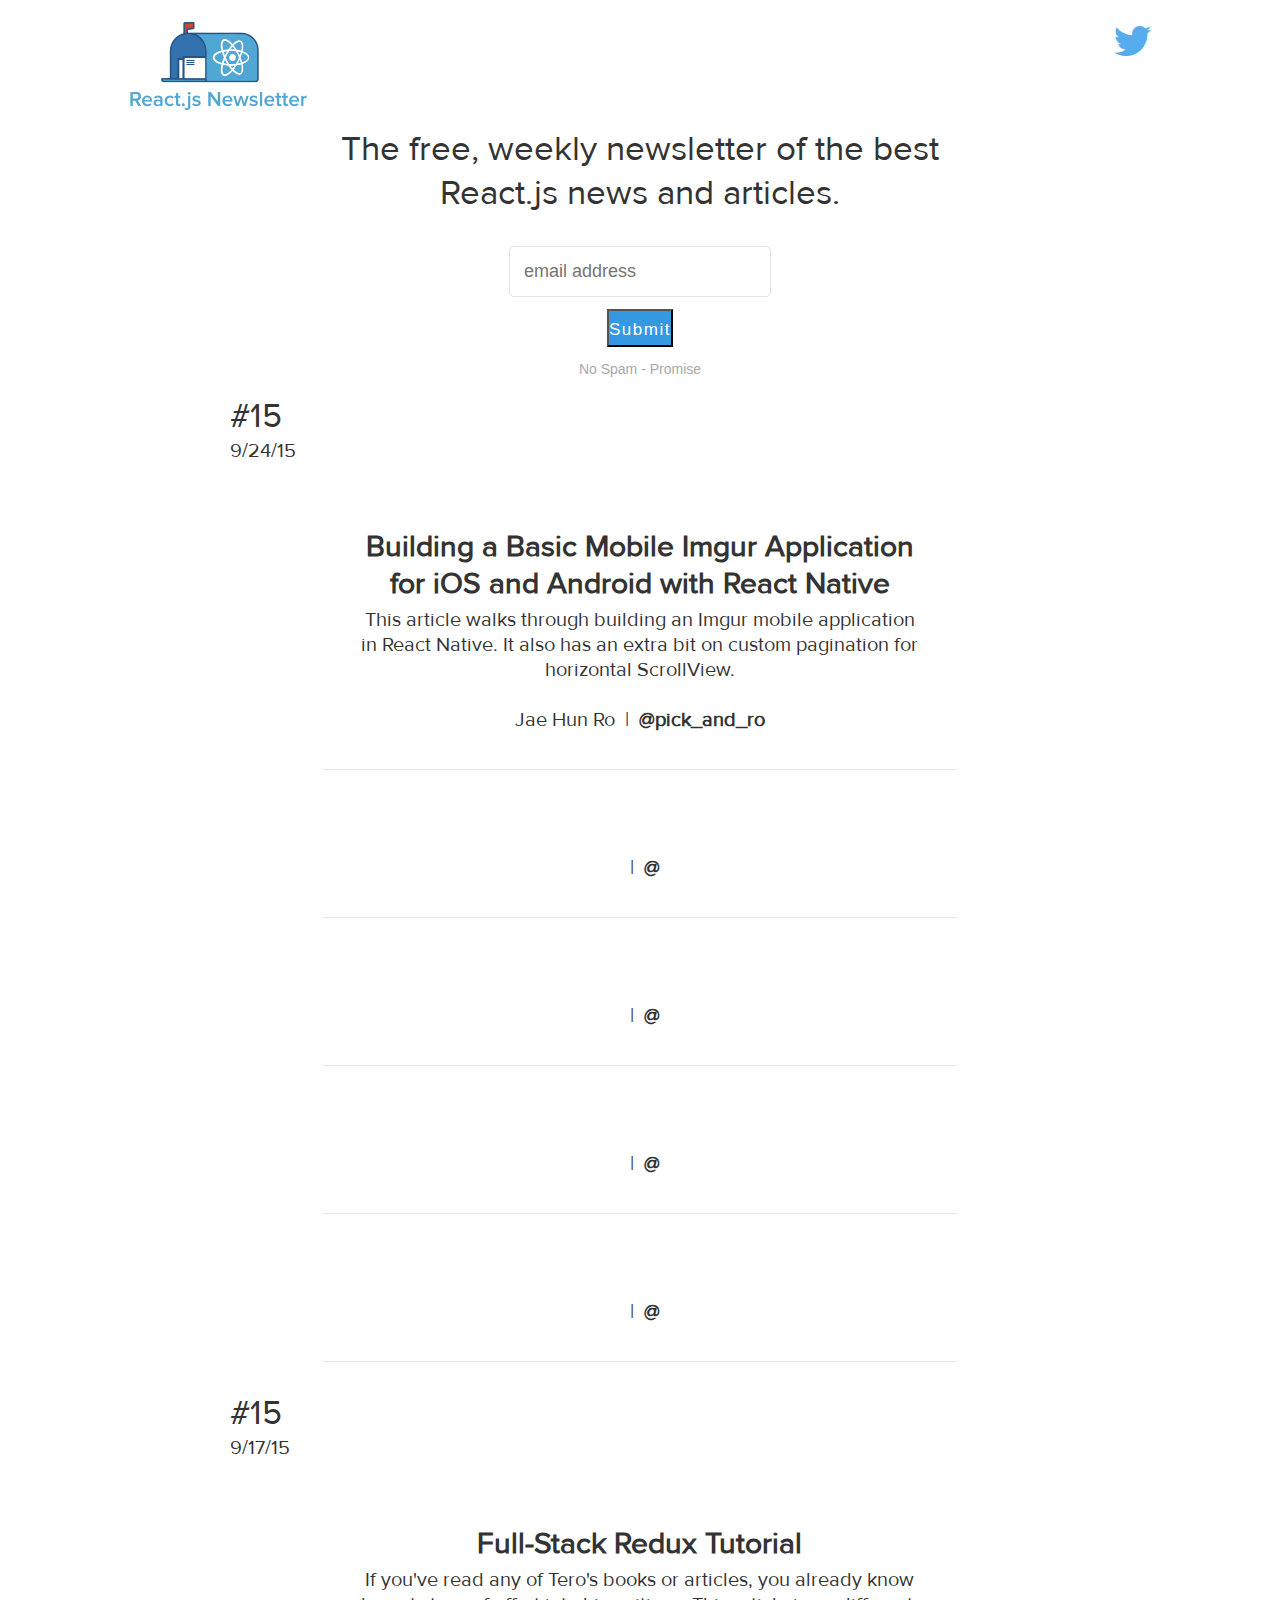
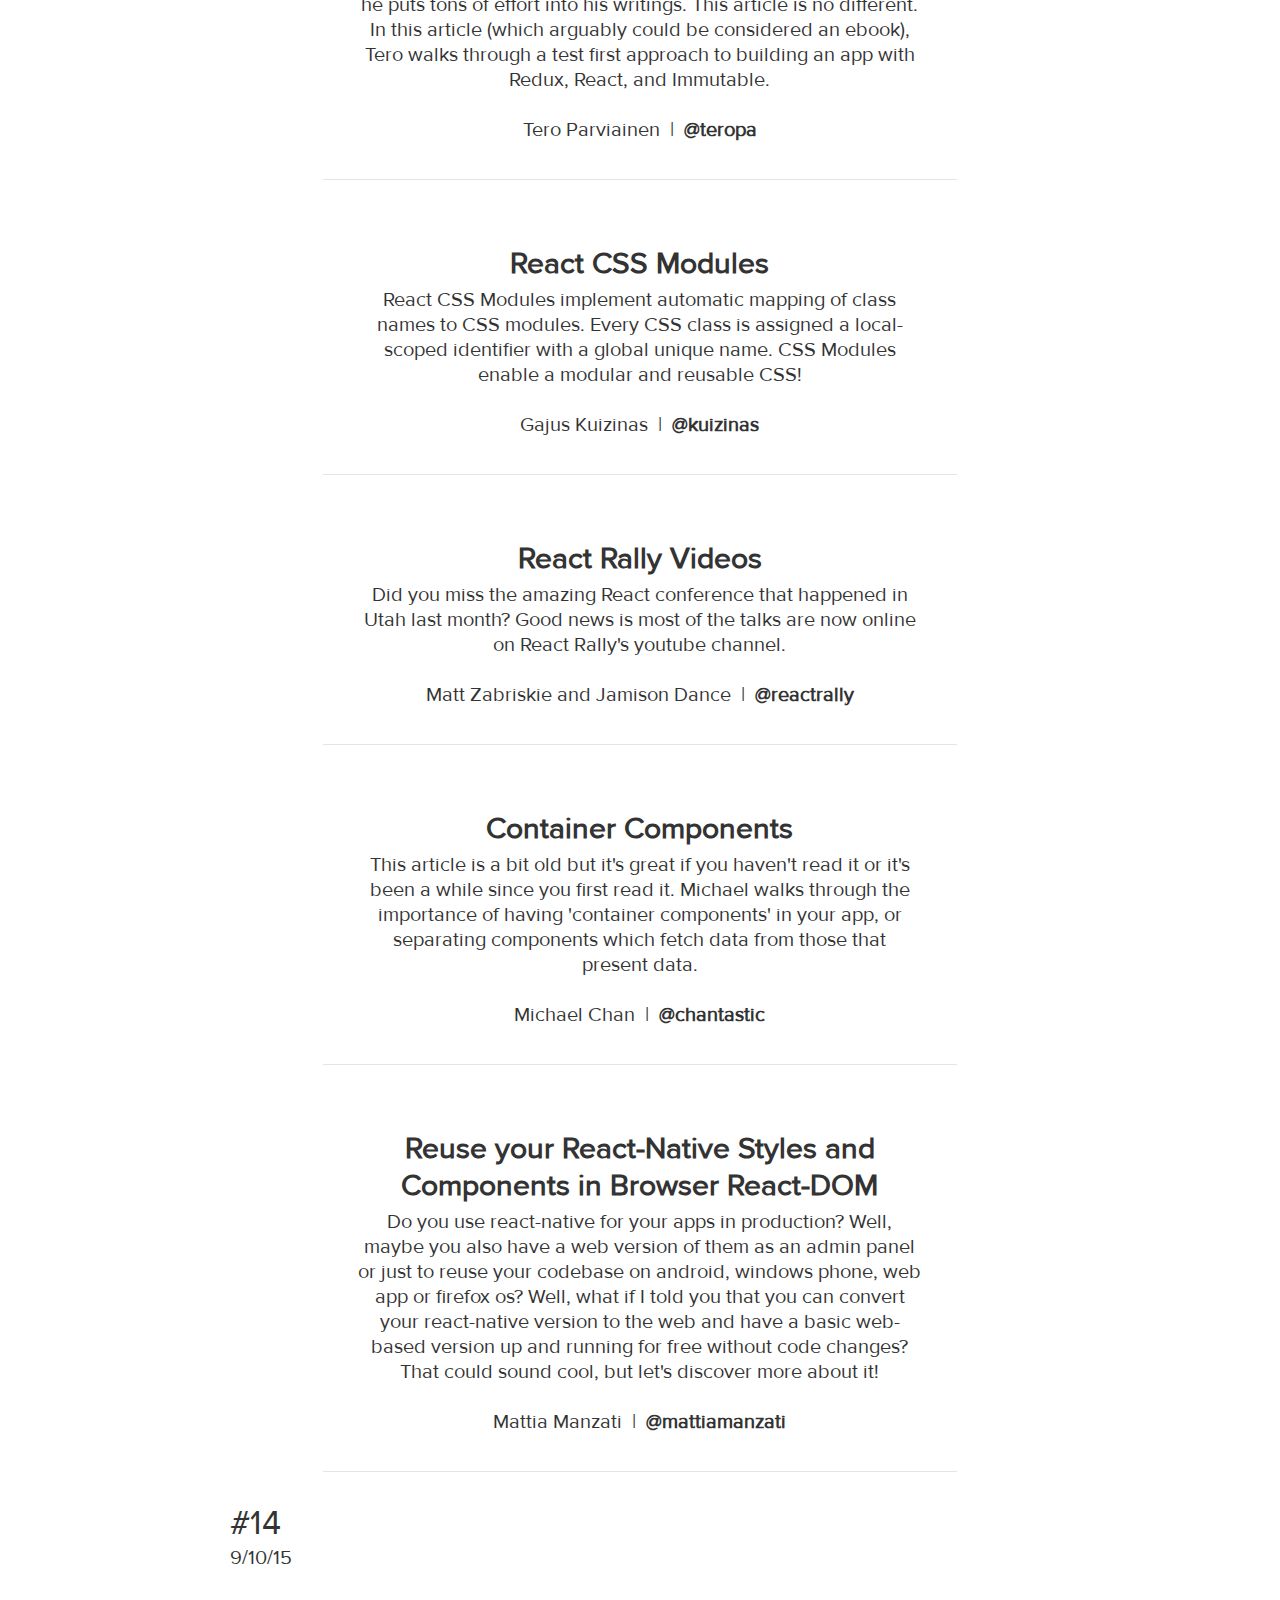
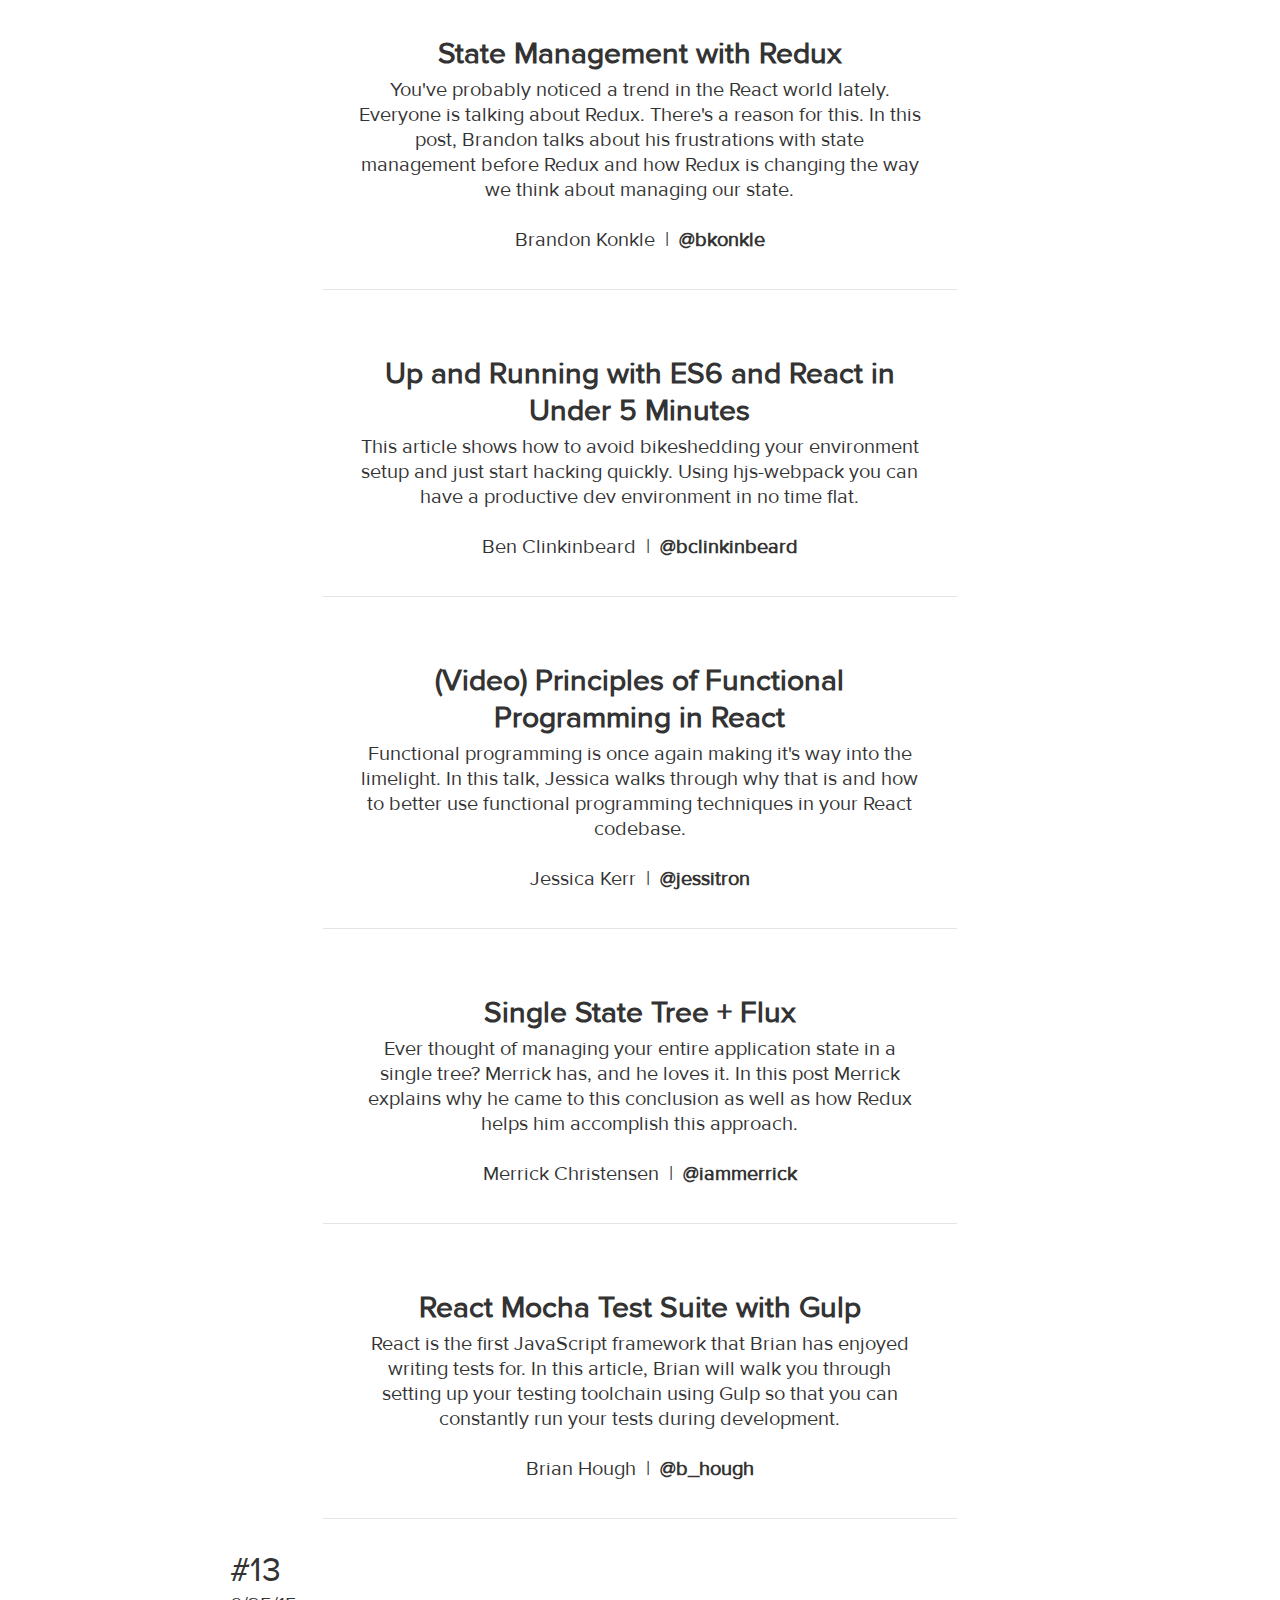
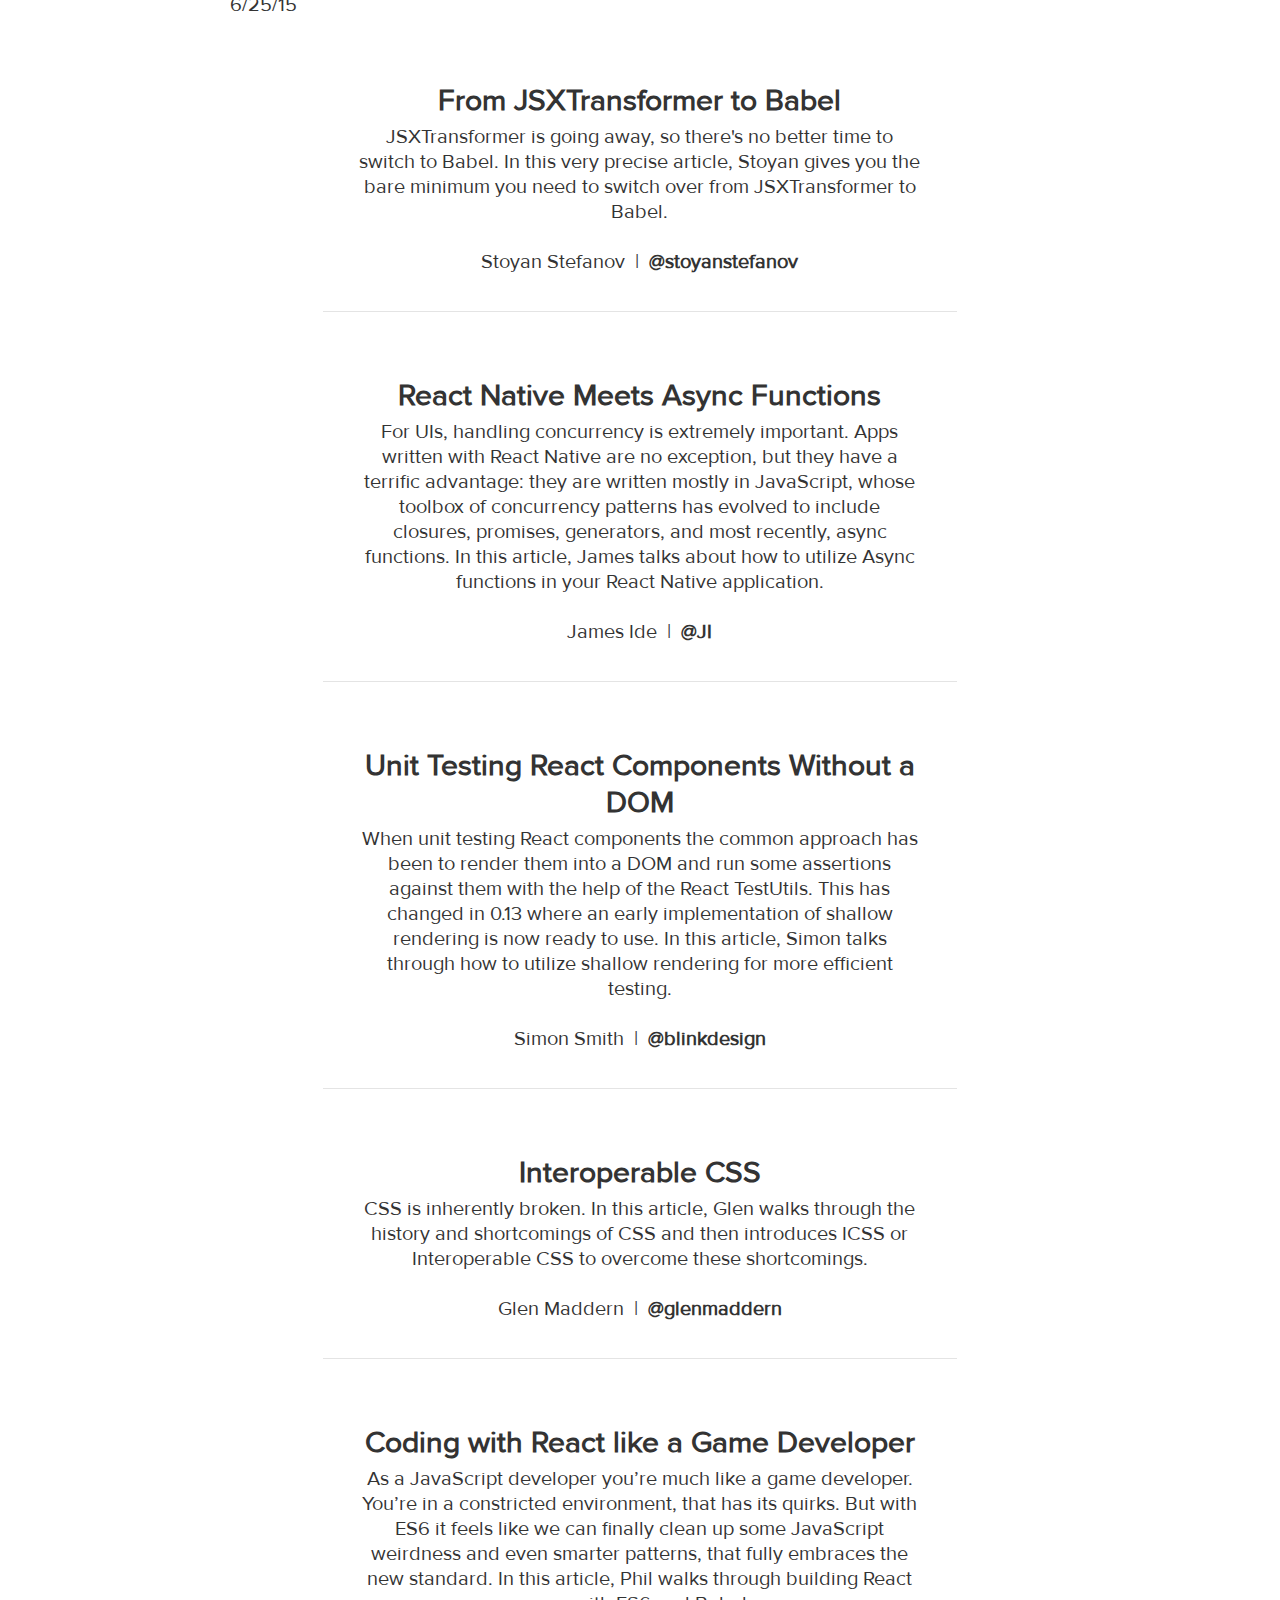
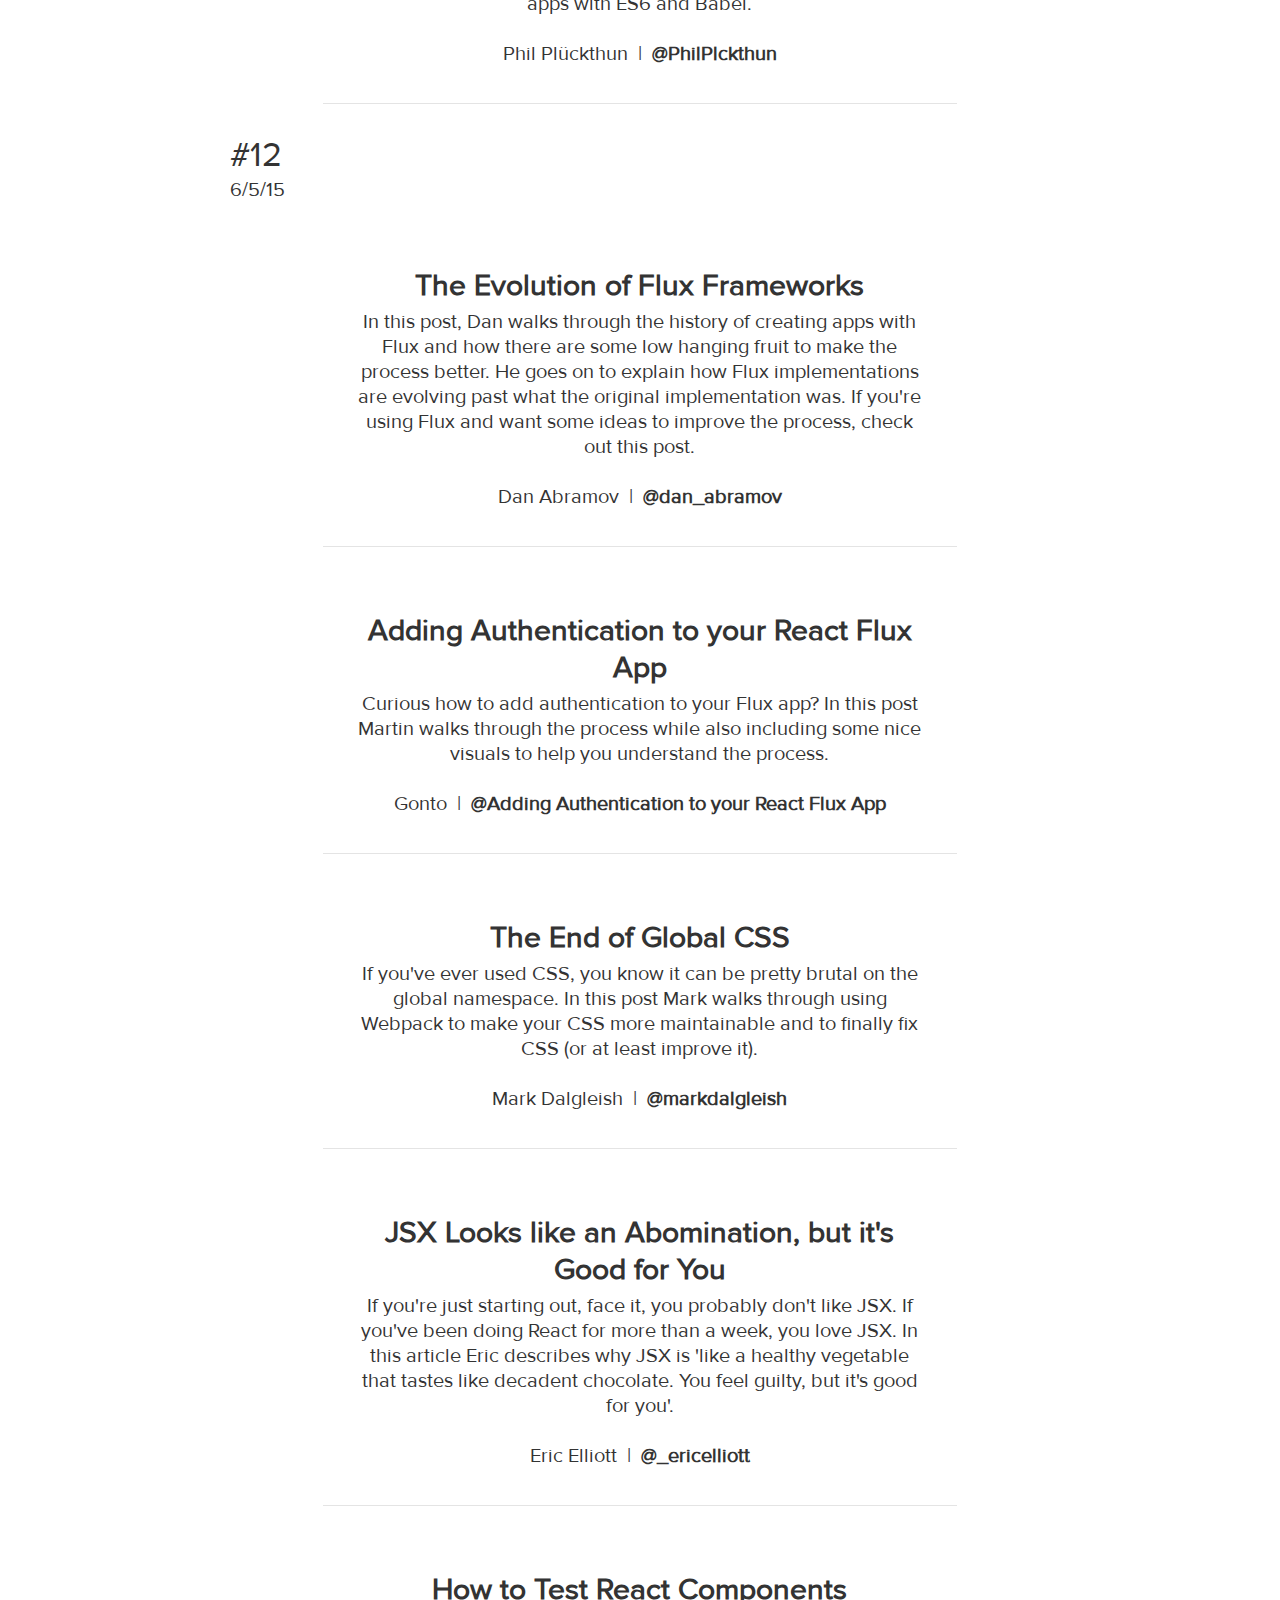
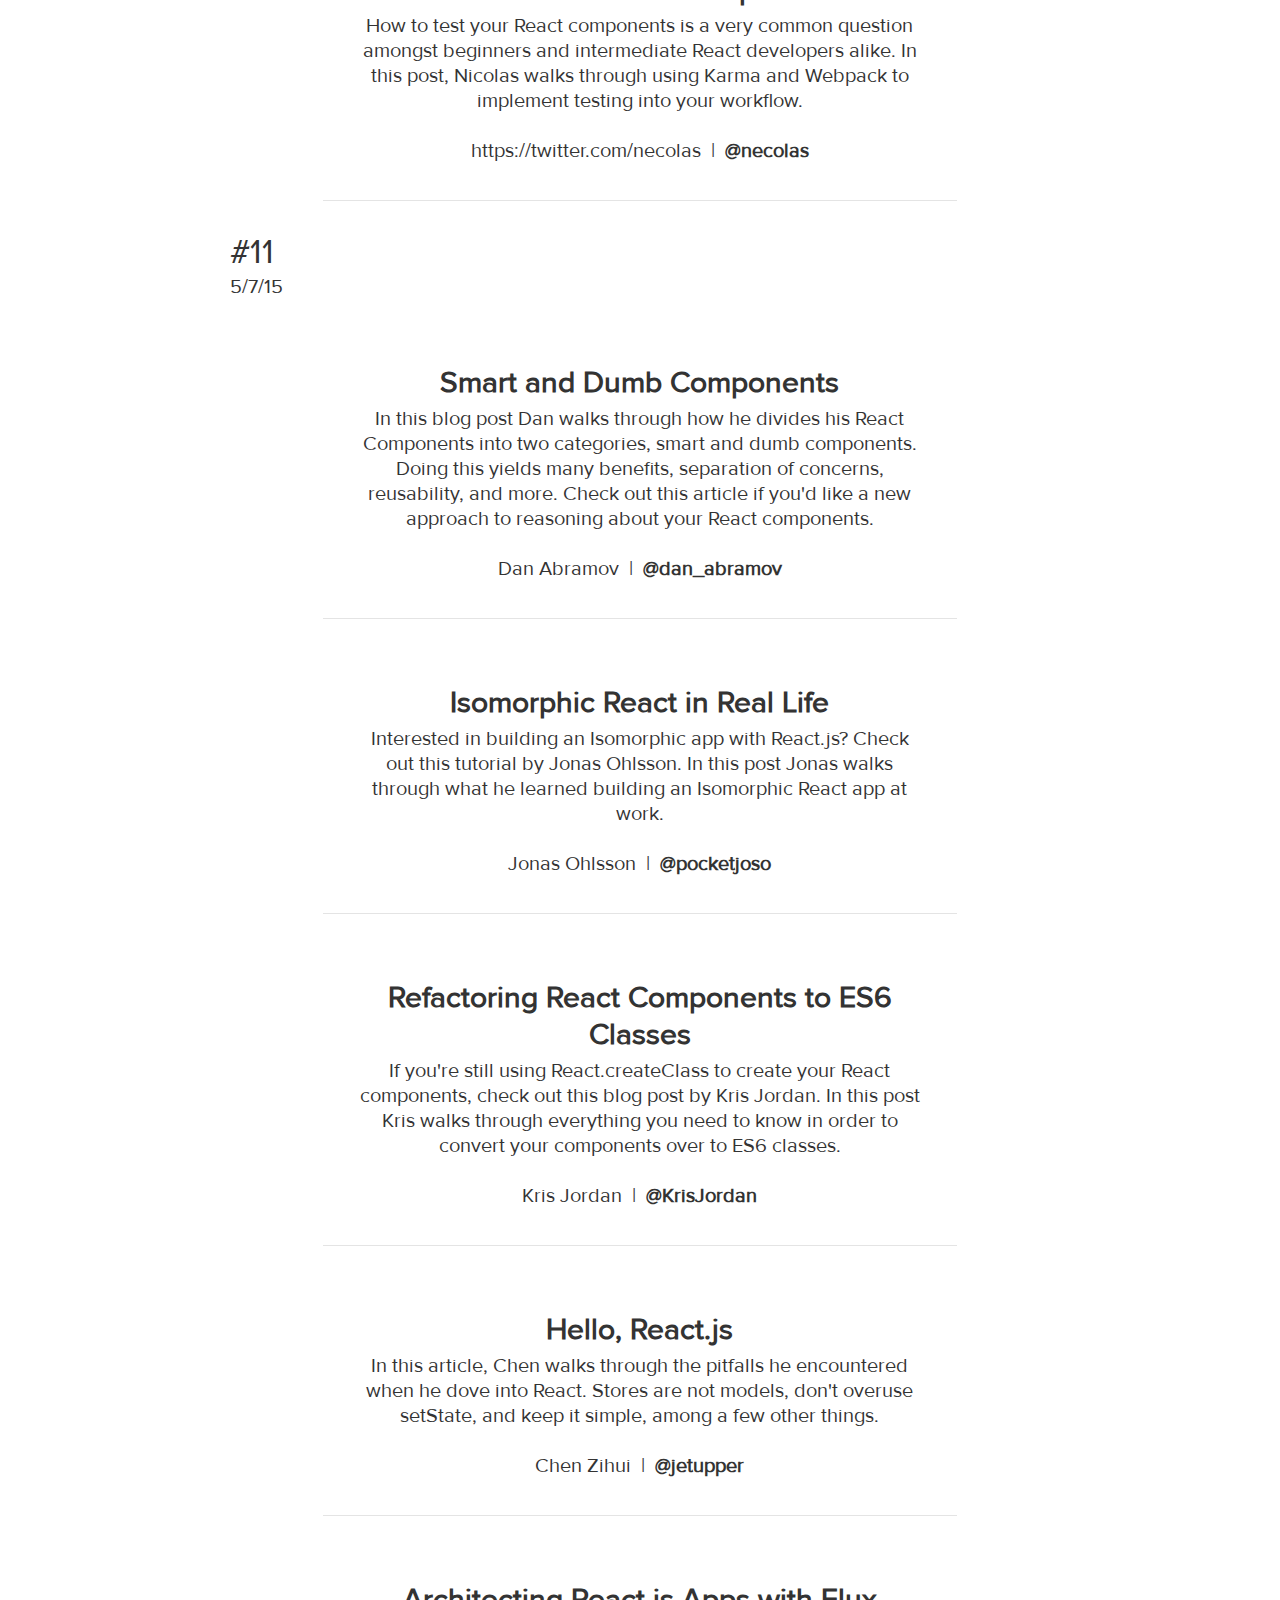
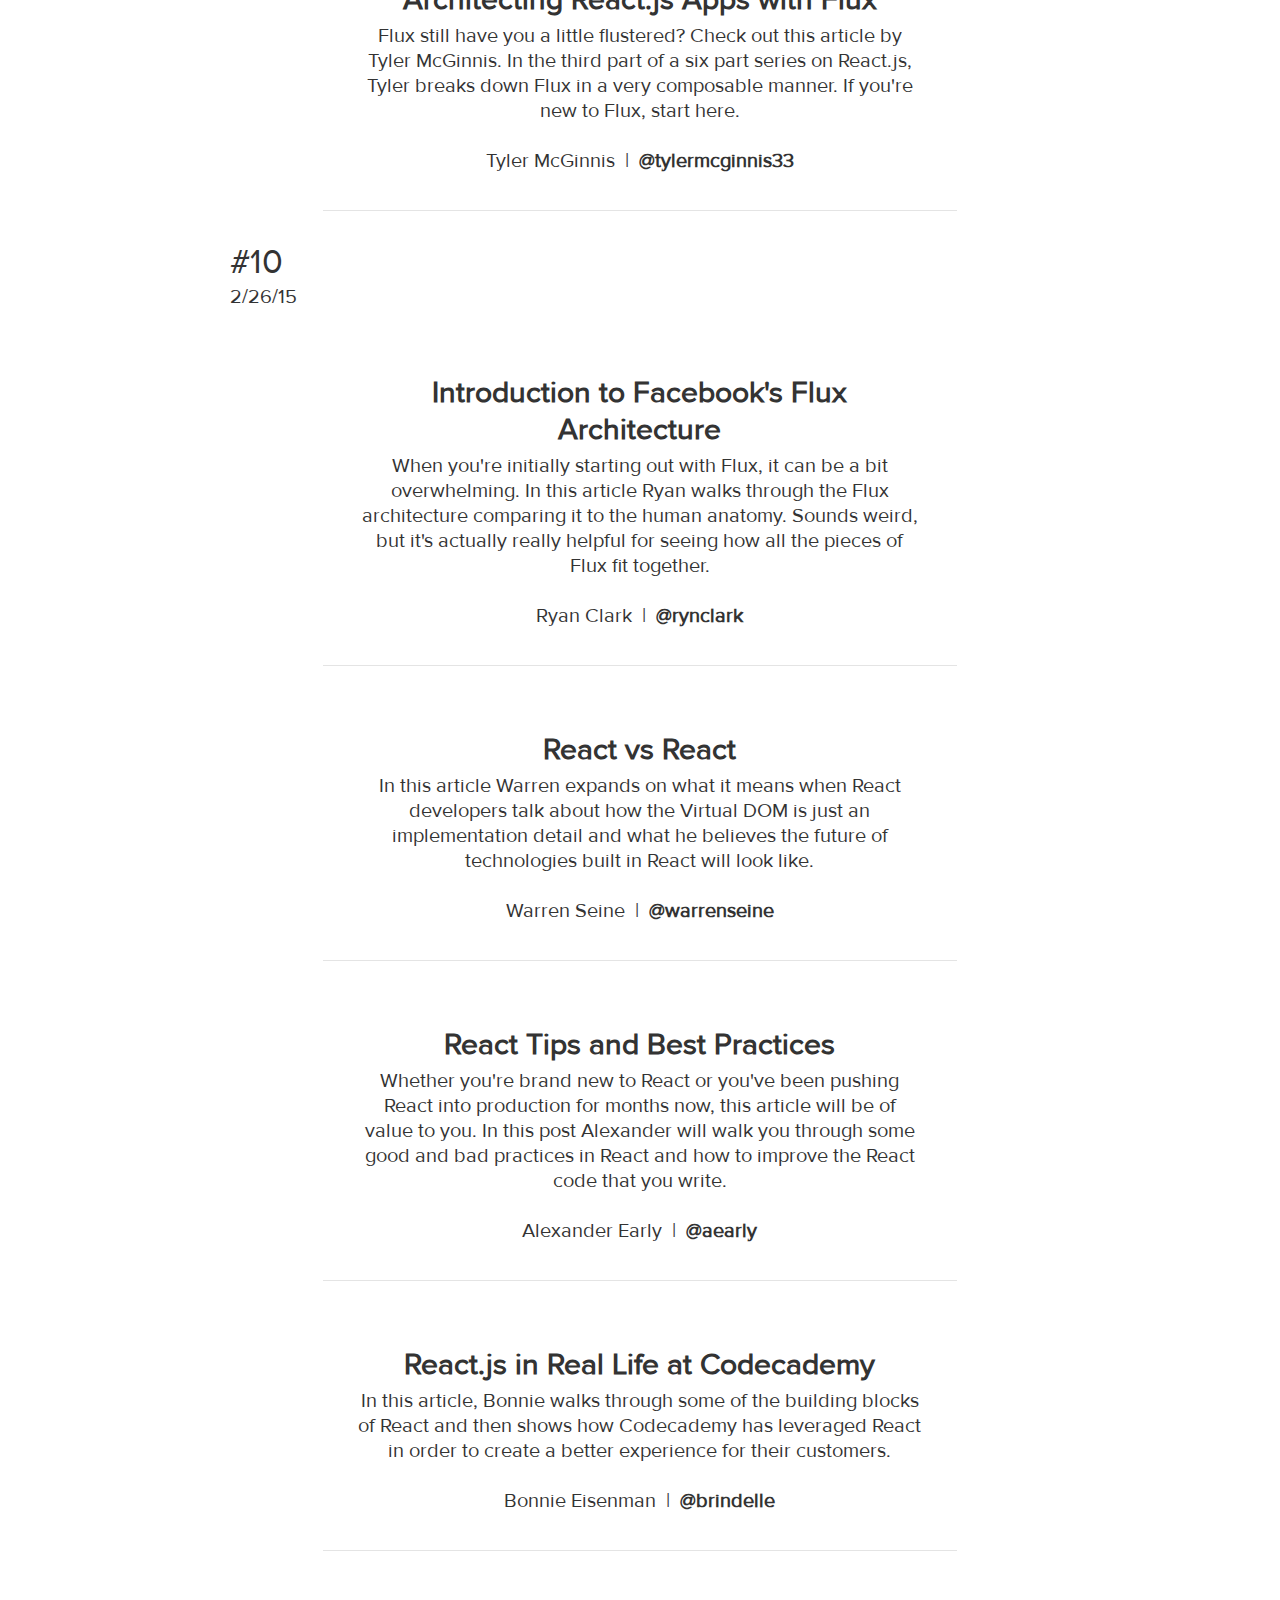
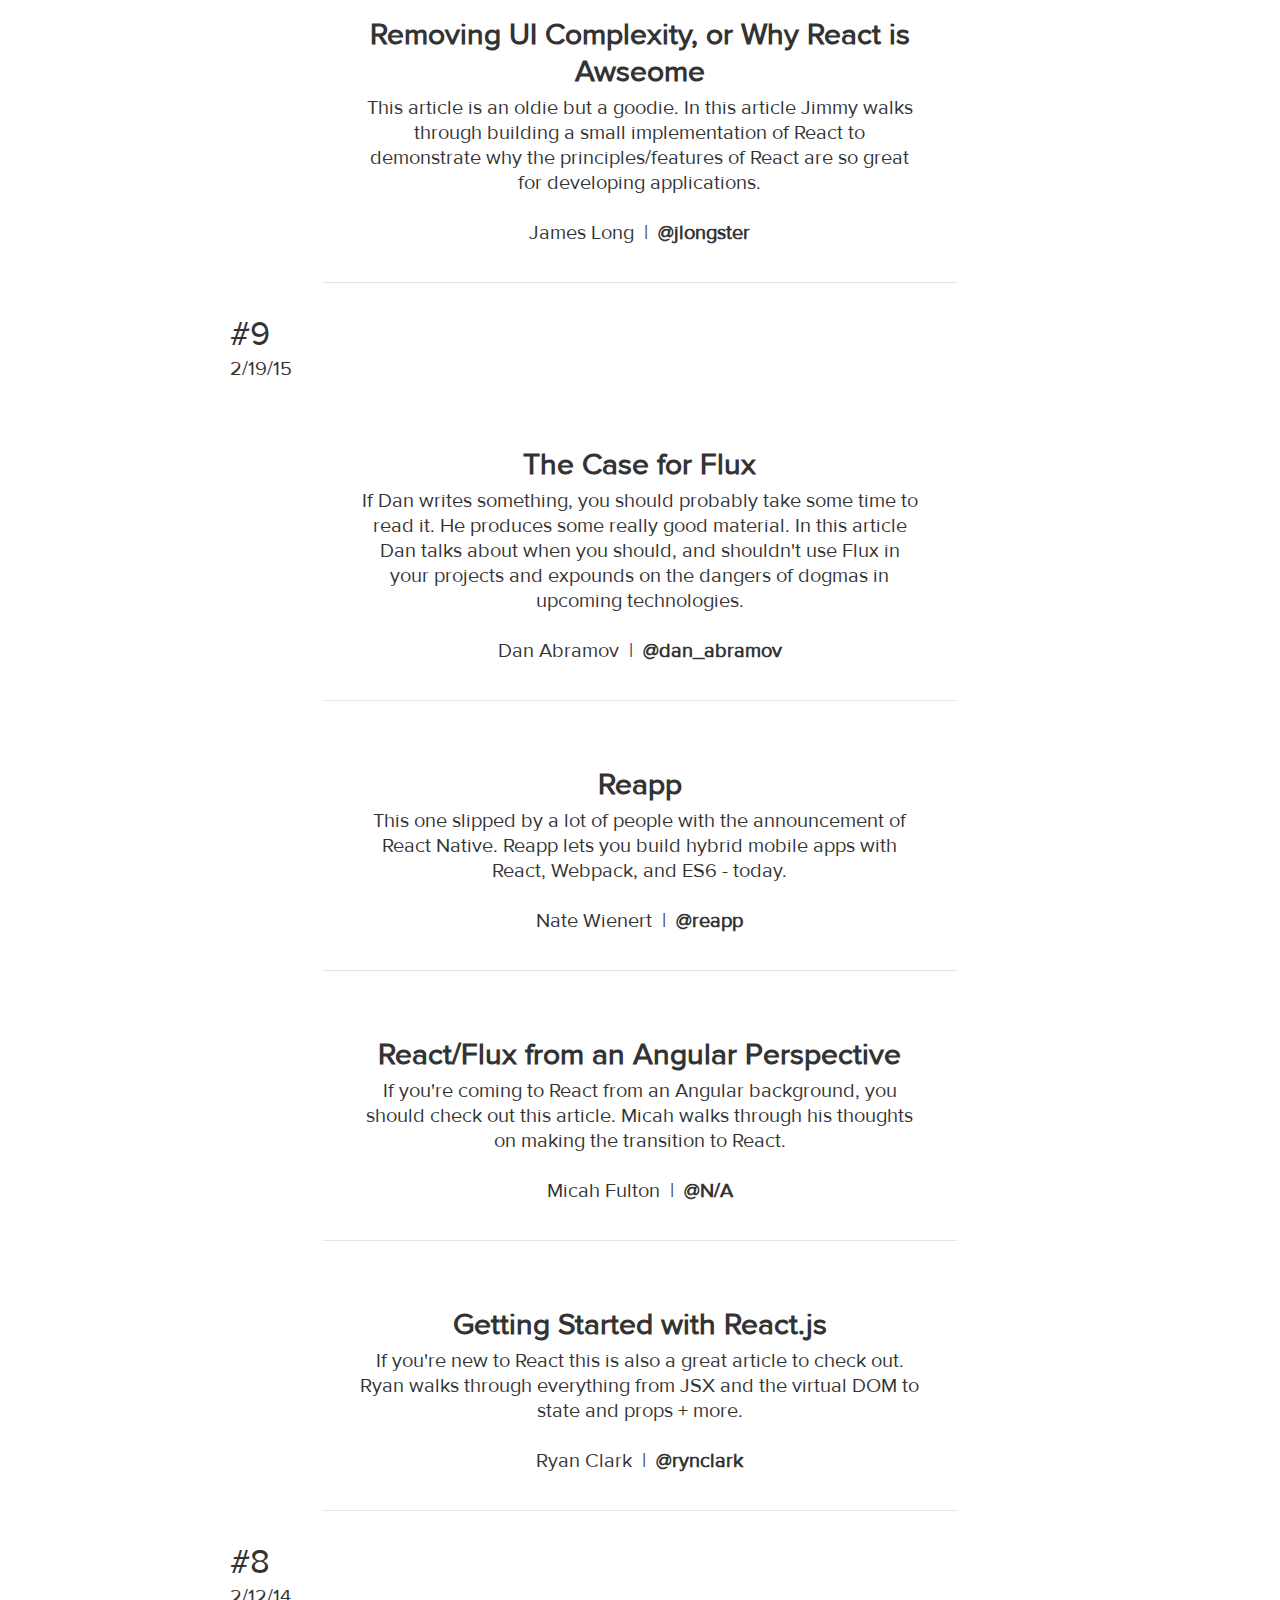
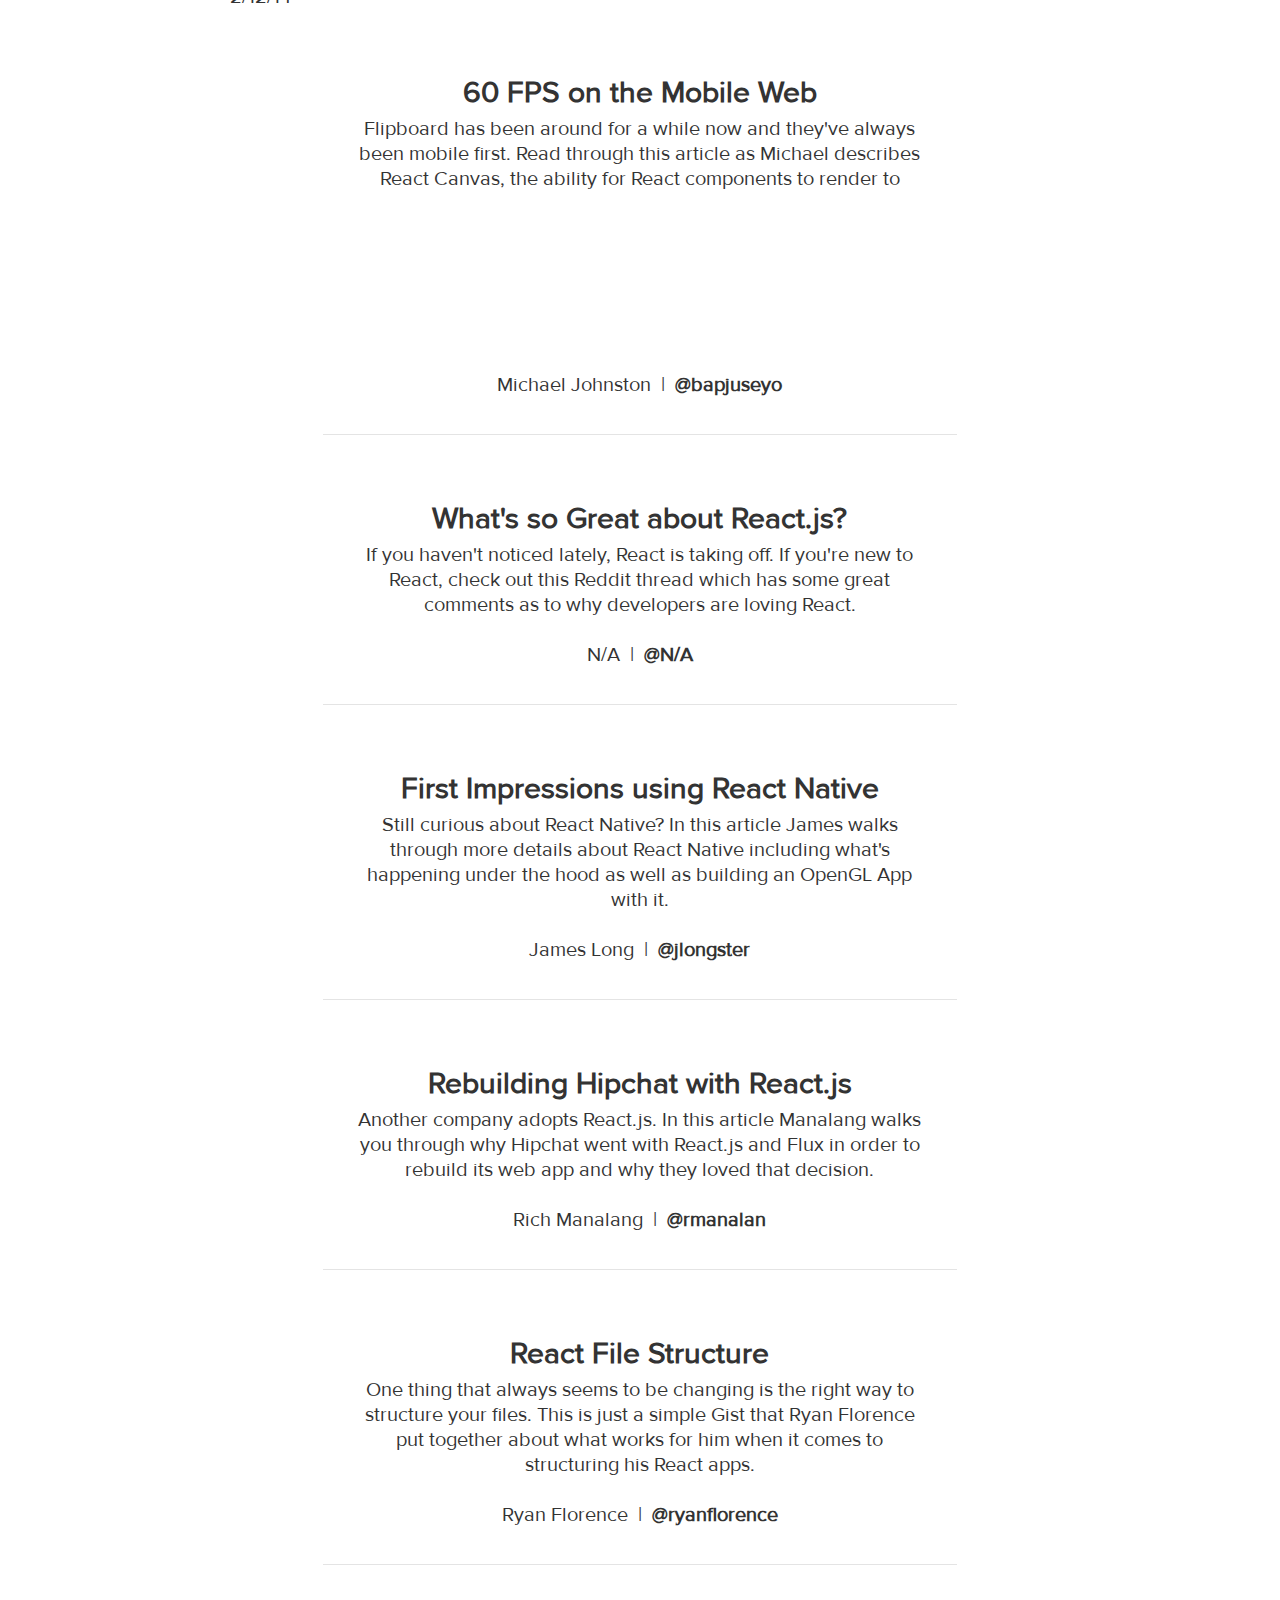
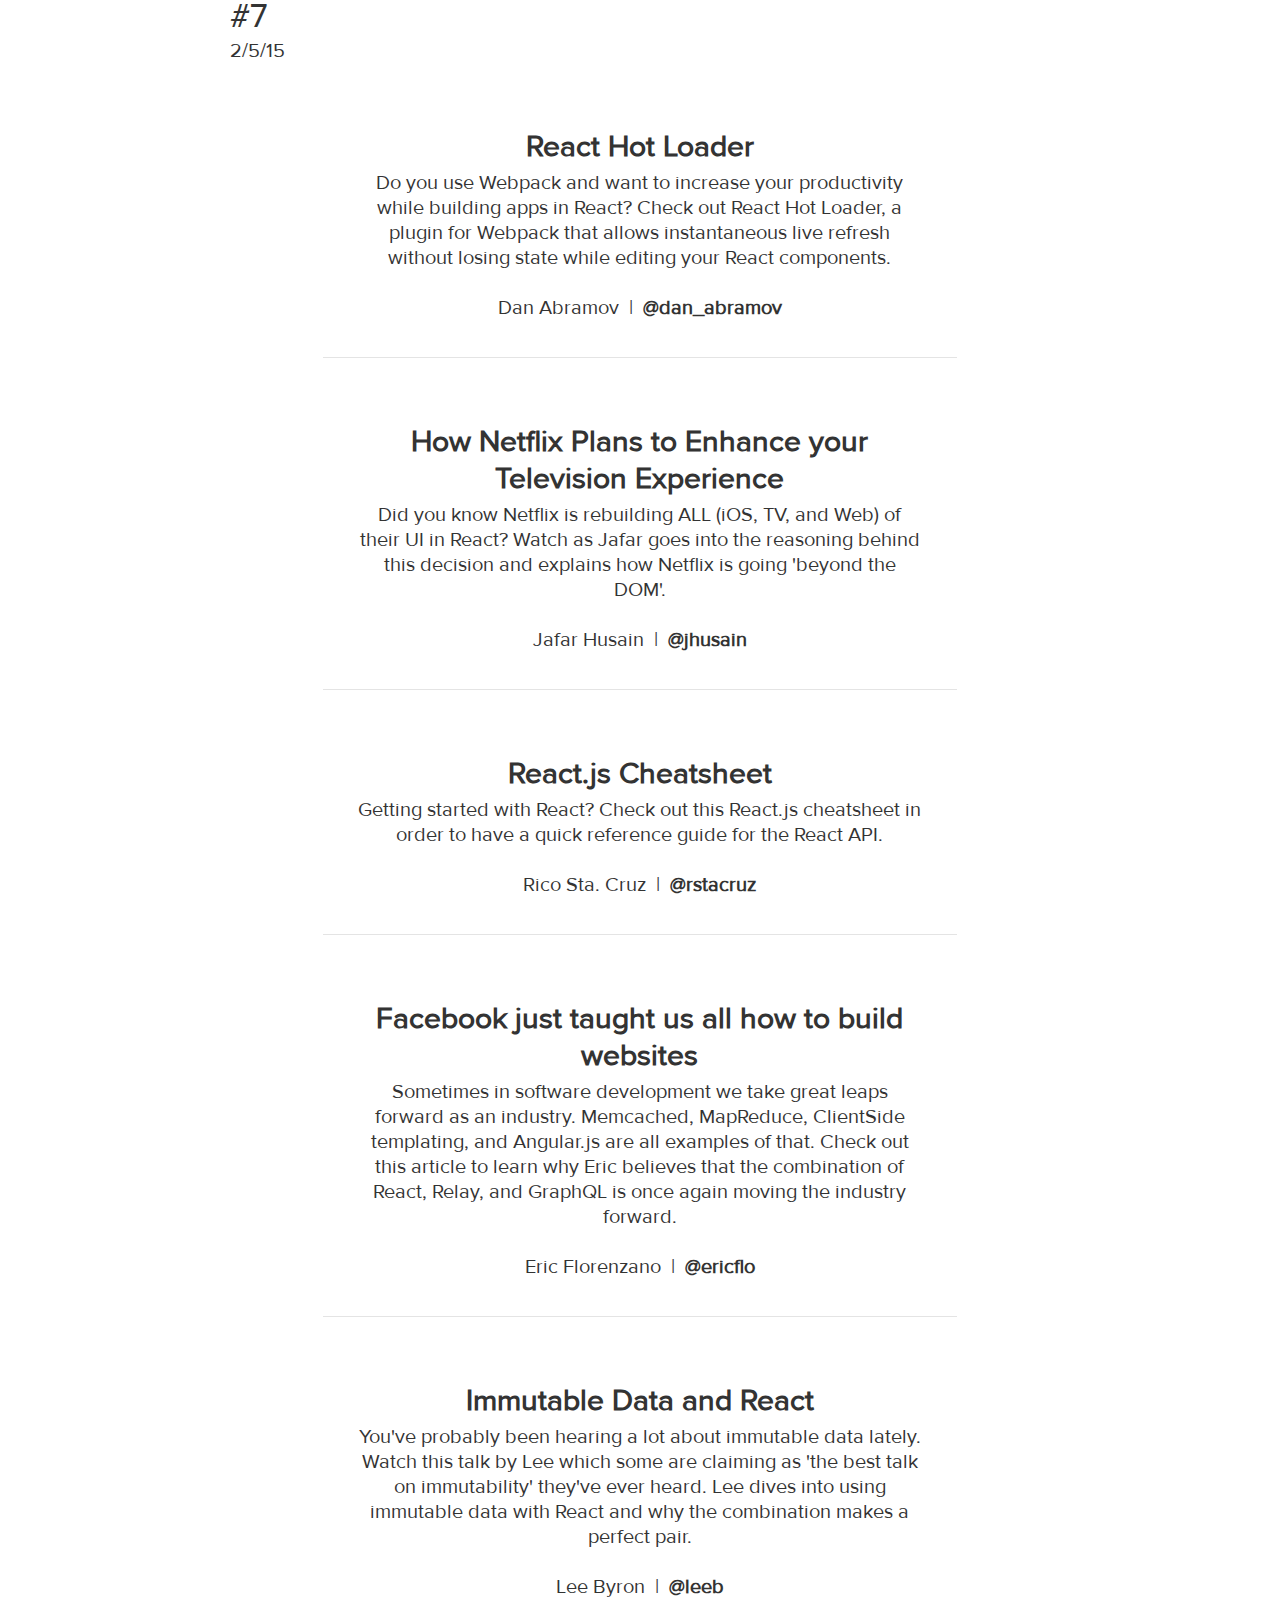
<file: index.html>
<!DOCTYPE html>
<html lang="en">
<head>
  <meta charset="UTF-8">
  <meta name="viewport" content="width=device-width, initial-scale=1, maximum-scale=1">
  <meta name="description" content="React.js Newsletter: The free, weekly newsletter of the best React.js news and articles.">
  <meta name="keywords" content=" reactjs reactjs tutorial react newsletter reactjsnewsletter ">
  <title>React.js Newsletter: The free, weekly newsletter of the best React.js news and articles.</title>
  <link rel="shortcut icon" href="images/favicon.ico" type="image/x-icon">
  <link rel="icon" href="images/favicon.ico" type="image/x-icon">
  <link rel="stylesheet" type="text/css" href="style.css">
  <link href="http://cdn-images.mailchimp.com/embedcode/slim-081711.css" rel="stylesheet" type="text/css">
  <link rel="stylesheet" href="https://maxcdn.bootstrapcdn.com/font-awesome/4.4.0/css/font-awesome.min.css">

  <script>
    (function(i,s,o,g,r,a,m){i['GoogleAnalyticsObject']=r;i[r]=i[r]||function(){(i[r].q=i[r].q||[]).push(arguments)},i[r].l=1*new Date();a=s.createElement(o),m=s.getElementsByTagName(o)[0];a.async=1;a.src=g;m.parentNode.insertBefore(a,m)})(window,document,'script','//www.google-analytics.com/analytics.js','ga');ga('create', 'UA-57411917-1', 'auto');ga('send', 'pageview');
  </script>
</head>
<body>
  <div class="main-container">
    <div class="top-container">
      <img src="images/reactjsnewsletterfulllogo_720.png"/>
      <i class="fa fa-twitter twitterBtn"></i>
    </div>
    <p class="title-container"> The free, weekly newsletter of the best React.js news and articles. </p>
    <div class="signup-container">
      <div id="mc_embed_signup">
        <form action="//reactjsnewsletter.us9.list-manage.com/subscribe/post?u=61cf3112177fae4f5ba3b676d&amp;id=f9a8264347" method="post" id="mc-embedded-subscribe-form" name="mc-embedded-subscribe-form" class="validate" target="_blank" novalidate>
          <div id="mc_embed_signup_scroll">
            <input type="email" value="" name="EMAIL" class="email" id="mce-EMAIL" placeholder="email address" required>
            <div style="position: absolute; left: -5000px;">
              <input type="text" name="b_61cf3112177fae4f5ba3b676d_f9a8264347" tabindex="-1" value="">
            </div>
            <div class="clear">
              <input type="submit" value="Submit" name="subscribe" id="mc-embedded-subscribe" class="button">
            </div>
            <div class="no-spam">
              <p> No Spam - Promise </p>
            </div>
          </div>
        </form>
      </div>
      <div id="thankyou">
          <p> Check your email to verify your subscription. </p>
      </div>
    </div>
    <div class="posts-container" id="posts-container"></div>
  </div>
  <script>
    document.addEventListener('DOMContentLoaded', function(){
      var btn = document.getElementById('mc-embedded-subscribe');
      var form = document.getElementById('mc_embed_signup');
      var thankyou = document.getElementById('thankyou');
      btn.addEventListener('click', function(){
        form.style.display = 'none';
        thankyou.style.display = 'block';
      });

      newsletters.forEach(function(newsletter){
        var newsletterContainer = document.createElement('DIV');
        newsletterContainer.className = 'newsletterContainer';
        var newsletterInfo = document.createElement('DIV');
        newsletterInfo.className = 'newsletterInfo';
        newsletterInfo.innerHTML = '<div class="number">#' +  newsletter.number + '</div>' +
                                   '<div class="date">' +  newsletter.date + '</div>';
        newsletterContainer.appendChild(newsletterInfo);
        newsletter.posts.forEach(function(post){
          var node = document.createElement('DIV');
          node.className = 'postContainer';
          node.innerHTML =  '<p class="postTitle"><a class="postUrl" href='+ post.url +'>' + post.title + '</a></p>' +
                            '<p class="postBody"> ' + post.body + '</p>' +
                            '<div class="authorInfo">' +
                              '<span class="authorName">' + post.author + '<span class="divider">|</span>' + "</span>" +
                              '<span class="authorHandle"><a class="handleLink" href="http://twitter.com/' + post.twitterHandle + '">@' + post.twitterHandle + '</a></span>' +
                            '</div>';
          newsletterContainer.appendChild(node);
        });
        document.getElementById('posts-container').appendChild(newsletterContainer);
      });
    });
  </script>
  <script src="http://underscorejs.org/underscore.js"></script>
  <script src="newsletters.js"></script>
</body>
</html>
</file>
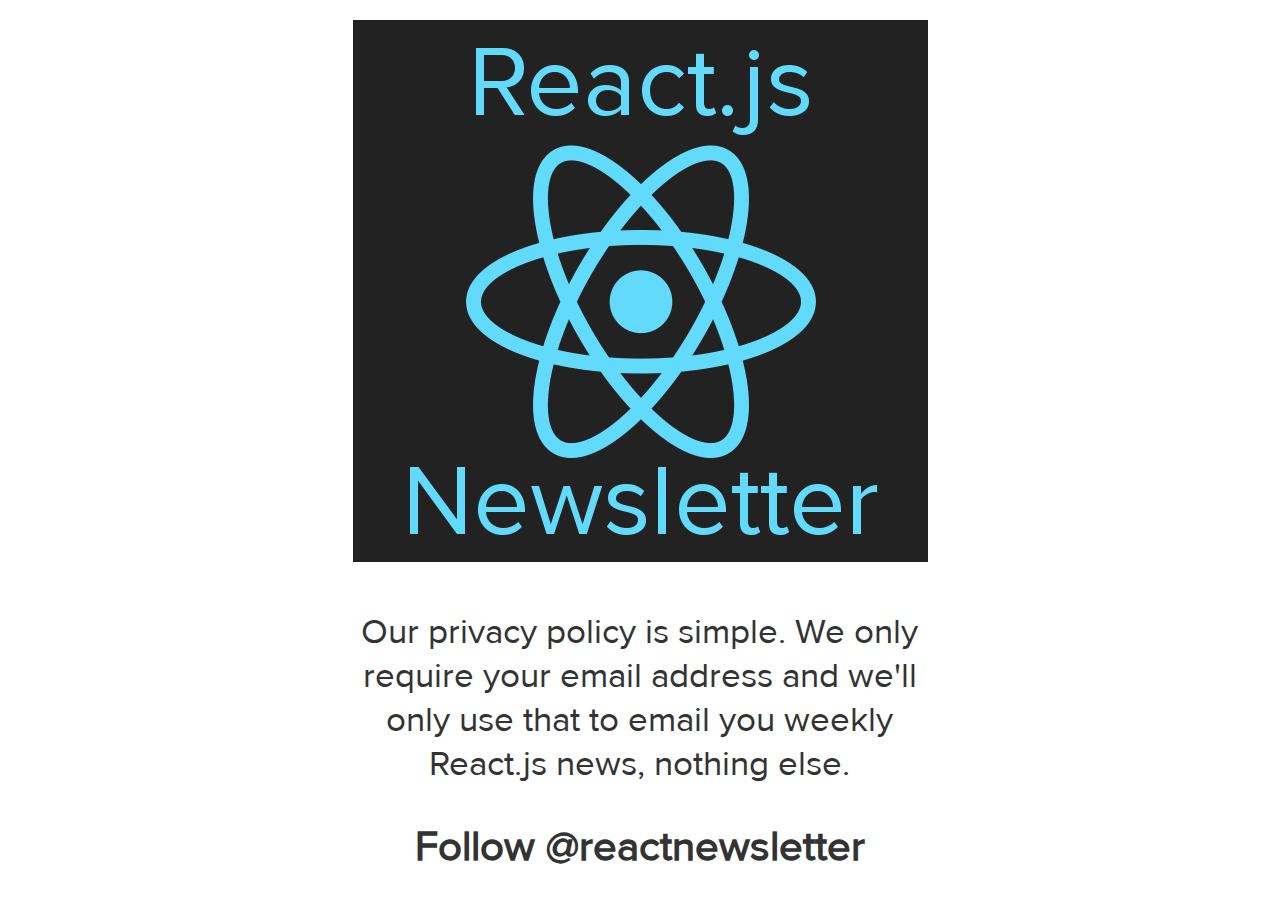
<file: privacy.html>
<!DOCTYPE html>
<html lang="en">
<head>
  <meta charset="UTF-8">
  <meta name="description" content=" reactjs react newsletter reactjsnewsletter ">
  <meta name="keywords" content=" reactjs reactjs tutorial react newsletter reactjsnewsletter ">
  <title>React.js Newsletter: The free, weekly newsletter of the best React.js news and articles.</title>
  <link rel="shortcut icon" href="images/favicon.ico" type="image/x-icon">
  <link rel="icon" href="images/favicon.ico" type="image/x-icon">
  <link rel="stylesheet" type="text/css" href="style.css">
  <link href="http://cdn-images.mailchimp.com/embedcode/slim-081711.css" rel="stylesheet" type="text/css">

  <script>
    (function(i,s,o,g,r,a,m){i['GoogleAnalyticsObject']=r;i[r]=i[r]||function(){(i[r].q=i[r].q||[]).push(arguments)},i[r].l=1*new Date();a=s.createElement(o),m=s.getElementsByTagName(o)[0];a.async=1;a.src=g;m.parentNode.insertBefore(a,m)})(window,document,'script','//www.google-analytics.com/analytics.js','ga');ga('create', 'UA-57411917-1', 'auto');ga('send', 'pageview');
  </script>
</head>
<body>
  <div class="main-container">
    <div class="logo-container">
      <img src="images/reactjsnewsletter.png"/>
    </div>
    <div class="title-container">
      <p> Our privacy policy is simple. We only require your email address and we'll only use that to email you weekly React.js news, nothing else. </p>
    </div>
    <div class="twitter">
      <a href="https://twitter.com/reactnewsletter" class="twitter-follow-button" data-show-count="false">Follow @reactnewsletter</a>
      <script>!function(d,s,id){var js,fjs=d.getElementsByTagName(s)[0],p=/^http:/.test(d.location)?'http':'https';if(!d.getElementById(id)){js=d.createElement(s);js.id=id;js.src=p+'://platform.twitter.com/widgets.js';fjs.parentNode.insertBefore(js,fjs);}}(document, 'script', 'twitter-wjs');</script>
    </div>
  </div>
</body>
</html>
</file>
<file: style.css>
@font-face {
  font-family:"Nova";
  src: url("nova.eot");
}
@font-face {
  font-family:"nova";
  src: url("nova.ttf");
}

html,body {
  width: 100%;
  height: 100%;
  margin: 0;
  padding: 0;
  font-family: 'nova', sans-serif;
  font-size: 42px;
}

a {
  text-decoration: none;
  color: #333;
  font-weight: 600;
}

.main-container {
  color: #333;
  width: 80%;
  margin: 20px auto;
  text-align: center;
  padding-bottom: 20px;
}

.top-container {
  width: 100%;
  overflow: hidden;
}

.top-container img{
  width: 180px;
  height: 91.5px;
  float: left;
}

.title-container {
  text-align: center;
  font-size: 35px;
  width: 60%;
  margin: 15px auto;
}

.signup-container {
  width: 100%;
  max-width: 500px;
  margin: 0px auto;
  position: relative;
  background: white;
}

.no-spam {
  text-align: center;
  color: darkgrey;
}

/* Mailchimp */
#mc_embed_signup{
  clear:left;
  width: 100%;
  font:14px Helvetica,Arial,sans-serif;
}

#mc_embed_signup form{
  width: 100%;
  max-width: 600px;
  margin: 0px auto;
  padding: 4px 0 !important;
}

#mc_embed_signup form input{
  margin: 0px auto;
  display: block;
  font-size: 18px;
  padding: 14px;
}

#mc_embed_signup input.email {
  margin: 12px auto !important;
  border: 1px solid #E4E4E4;
  -webkit-border-radius: 5px;
  -moz-border-radius: 5px;
  -ms-border-radius: 5px;
  -o-border-radius: 5px;
  border-radius: 5px;
}

body #mc_embed_signup .button {
  background-color: #3499E0;
  color: #fff;
  font-size: 17px;
  height: 38px;
  line-height: 38px;
  margin: 0 5px 10px 0;
  padding: 0px;
  font-weight: 100;
  letter-spacing: 1.5px;
}

#mc_embed_signup .button:hover {
  background-color: #0E89E0 !important;
}

textarea:focus, input:focus{
  outline: 0;
}

#mc_embed_signup input.button {
  margin: 0px auto !important;
}

#thankyou {
  display: none;
  color: #424242;
  font-size: 28px;
}

.twitterBtn {
  float: right;
  cursor: pointer;
  display: inline-block;
  font-size: 35px;
  color: #55acee;
  font-weight: 600;
  text-decoration: none;
  -webkit-transition: 0.2s ease;
  -moz-transition: 0.2s ease;
  -ms-transition: 0.2s ease;
  -o-transition: 0.2s ease;
  transition: 0.2s ease;
}

.twitterBtn:hover {
  color: #56BBEE;
}

.postContainer {
  width: 70%;
  margin: 30px auto;
  border-bottom: 1px solid #E4E4E4;
  padding: 30px;
}

.postTitle {
  font-size: 30px;
  margin: 5px;
}

.postBody {
  font-size: 20px;
  margin: 5px;
}

.authorInfo {

}

.authorName {
  font-size: 20px;
  text-align: center;
}

.divider {
  margin-left: 10px;
  margin-right: 10px;
}

.authorHandle {
  font-size: 20px;
  text-align: center;
}

.newsletterContainer {
  width: 80%;
  margin: 0px auto;
}

.number {
  font-size: 34px;
  text-align: left;
}

.date {
  font-size: 20px;
  text-align: left;
}

@media screen and (max-width: 1100px) {
  .title-container {
    font-size: 32px;
  }
}

@media screen and (max-width: 870px) {
  .main-container {
    width: 80%;
  }
  .post-container {
    width: 100%;
  }
  .newsletterContainer {
    width: 90%;
    padding: 0;
    margin: 0;
  }
  .postContainer {
    padding: 10;
    padding-left: 0;
    padding-right: 0;
    width: 100%;
  }
}
</file>
